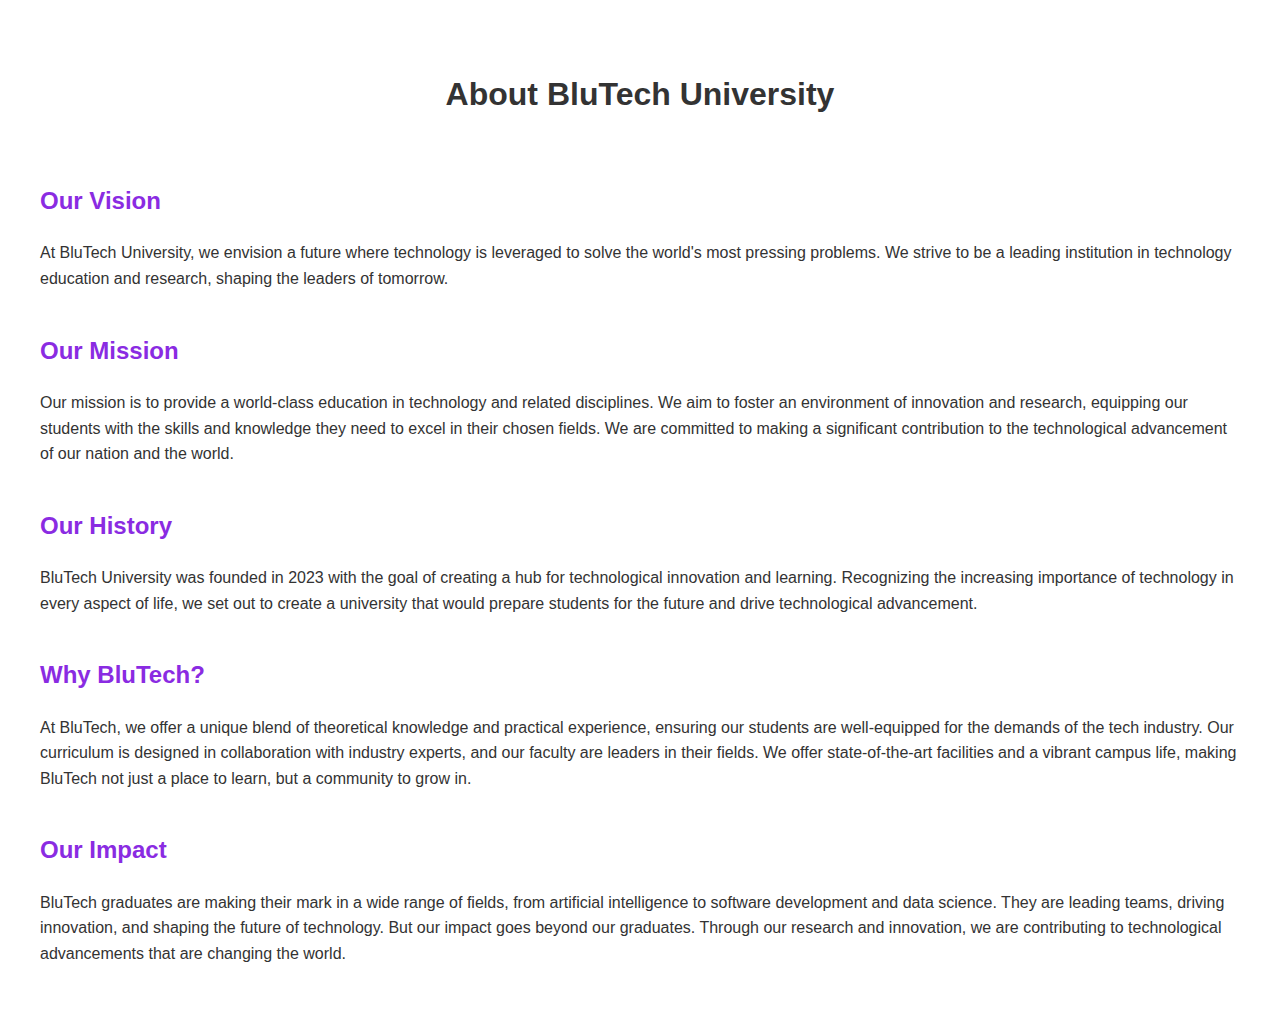
<file: BluTech University/about-us.html>
<!DOCTYPE html>
<html lang="en">
  <head>
    <meta charset="UTF-8" />
    <meta name="viewport" content="width=device-width, initial-scale=1.0" />
    <title>About Us - BluTech University</title>
    <style>
      body {
        font-family: Arial, sans-serif;
        color: #333;
        line-height: 1.6;
      }
      .container {
        max-width: 1200px;
        margin: 0 auto;
        padding: 20px;
      }
      .header {
        text-align: center;
        padding: 20px 0;
      }
      .section {
        margin-bottom: 40px;
      }
      .section h2 {
        color: #8a2be2;
        margin-bottom: 20px;
        font-size: 24px;
      }
      .section p {
        margin-bottom: 20px;
      }
      .highlight {
        color: #8a2be2;
      }
    </style>
  </head>
  <body>
    <div class="container">
      <div class="header">
        <h1>About BluTech University</h1>
      </div>
      <div class="section">
        <h2>Our Vision</h2>
        <p>
          At BluTech University, we envision a future where technology is
          leveraged to solve the world's most pressing problems. We strive to be
          a leading institution in technology education and research, shaping
          the leaders of tomorrow.
        </p>
      </div>
      <div class="section">
        <h2>Our Mission</h2>
        <p>
          Our mission is to provide a world-class education in technology and
          related disciplines. We aim to foster an environment of innovation and
          research, equipping our students with the skills and knowledge they
          need to excel in their chosen fields. We are committed to making a
          significant contribution to the technological advancement of our
          nation and the world.
        </p>
      </div>
      <div class="section">
        <h2>Our History</h2>
        <p>
          BluTech University was founded in 2023 with the goal of creating a hub
          for technological innovation and learning. Recognizing the increasing
          importance of technology in every aspect of life, we set out to create
          a university that would prepare students for the future and drive
          technological advancement.
        </p>
      </div>
      <div class="section">
        <h2>Why BluTech?</h2>
        <p>
          At BluTech, we offer a unique blend of theoretical knowledge and
          practical experience, ensuring our students are well-equipped for the
          demands of the tech industry. Our curriculum is designed in
          collaboration with industry experts, and our faculty are leaders in
          their fields. We offer state-of-the-art facilities and a vibrant
          campus life, making BluTech not just a place to learn, but a community
          to grow in.
        </p>
      </div>
      <div class="section">
        <h2>Our Impact</h2>
        <p>
          BluTech graduates are making their mark in a wide range of fields,
          from artificial intelligence to software development and data science.
          They are leading teams, driving innovation, and shaping the future of
          technology. But our impact goes beyond our graduates. Through our
          research and innovation, we are contributing to technological
          advancements that are changing the world.
        </p>
      </div>
    </div>
  </body>
</html>
</file>
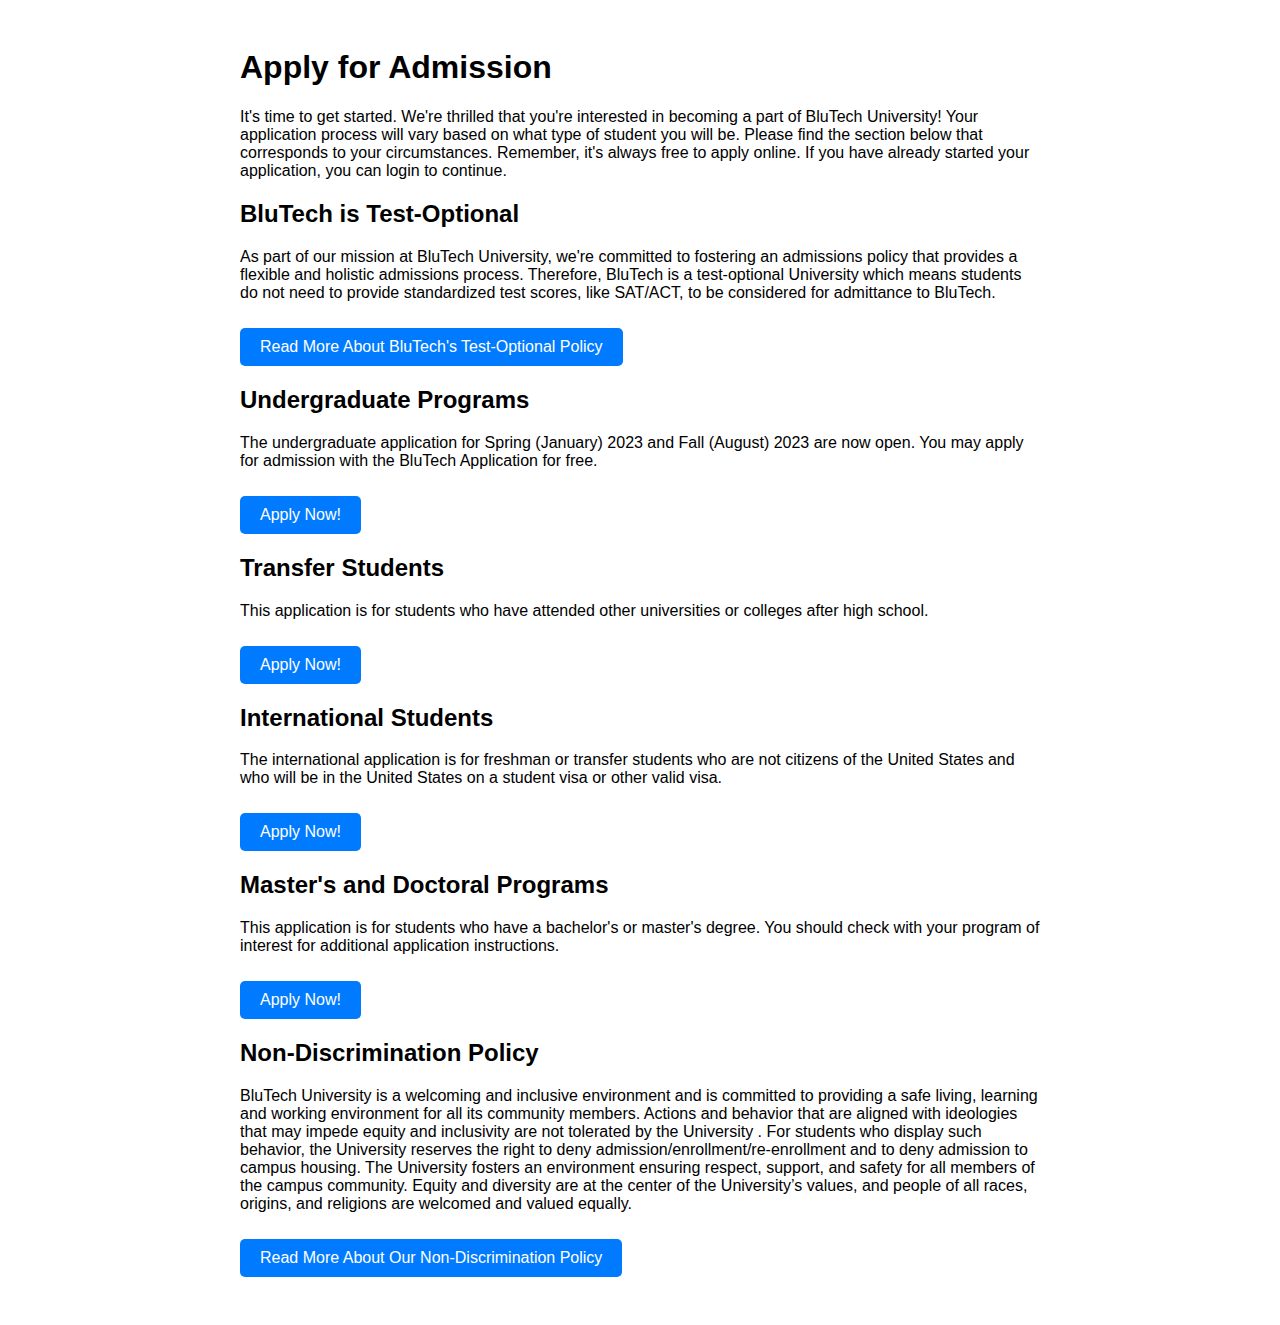
<file: BluTech University/admissions.html>
<!DOCTYPE html>
<html>
  <head>
    <title>Admission | BluTech University</title>
    <style>
      body {
        font-family: Arial, sans-serif;
      }
      .container {
        max-width: 800px;
        margin: 0 auto;
        padding: 20px;
      }
      .section {
        margin-bottom: 20px;
      }
      .cta-button {
        display: inline-block;
        padding: 10px 20px;
        background-color: #007bff;
        color: white;
        text-decoration: none;
        border-radius: 5px;
        margin-top: 10px;
      }
      .cta-button:hover {
        background-color: #0056b3;
      }
    </style>
  </head>
  <body>
    <div class="container">
      <h1>Apply for Admission</h1>
      <p>
        It's time to get started. We're thrilled that you're interested in
        becoming a part of BluTech University! Your application process will
        vary based on what type of student you will be. Please find the section
        below that corresponds to your circumstances. Remember, it's always free
        to apply online. If you have already started your application, you can
        login to continue.
      </p>
      <div class="section">
        <h2>BluTech is Test-Optional</h2>
        <p>
          As part of our mission at BluTech University, we're committed to
          fostering an admissions policy that provides a flexible and holistic
          admissions process. Therefore, BluTech is a test-optional University
          which means students do not need to provide standardized test scores,
          like SAT/ACT, to be considered for admittance to BluTech.
        </p>
        <a href="#" class="cta-button"
          >Read More About BluTech's Test-Optional Policy</a
        >
      </div>
      <div class="section">
        <h2>Undergraduate Programs</h2>
        <p>
          The undergraduate application for Spring (January) 2023 and Fall
          (August) 2023 are now open. You may apply for admission with the
          BluTech Application for free.
        </p>
        <a href="#" class="cta-button">Apply Now!</a>
      </div>
      <div class="section">
        <h2>Transfer Students</h2>
        <p>
          This application is for students who have attended other universities
          or colleges after high school.
        </p>
        <a href="#" class="cta-button">Apply Now!</a>
      </div>
      <div class="section">
        <h2>International Students</h2>
        <p>
          The international application is for freshman or transfer students who
          are not citizens of the United States and who will be in the United
          States on a student visa or other valid visa.
        </p>
        <a href="#" class="cta-button">Apply Now!</a>
      </div>
      <div class="section">
        <h2>Master's and Doctoral Programs</h2>
        <p>
          This application is for students who have a bachelor's or master's
          degree. You should check with your program of interest for additional
          application instructions.
        </p>
        <a href="#" class="cta-button">Apply Now!</a>
      </div>
      <div class="section">
        <h2>Non-Discrimination Policy</h2>
        <p>
          BluTech University is a welcoming and inclusive environment and is
          committed to providing a safe living, learning and working environment
          for all its community members. Actions and behavior that are aligned
          with ideologies that may impede equity and inclusivity are not
          tolerated by the University . For students who display such behavior,
          the University reserves the right to deny
          admission/enrollment/re-enrollment and to deny admission to campus
          housing. The University fosters an environment ensuring respect,
          support, and safety for all members of the campus community. Equity
          and diversity are at the center of the University’s values, and people
          of all races, origins, and religions are welcomed and valued equally.
        </p>
        <a href="#" class="cta-button"
          >Read More About Our Non-Discrimination Policy</a
        >
      </div>
    </div>
  </body>
</html>
</file>
